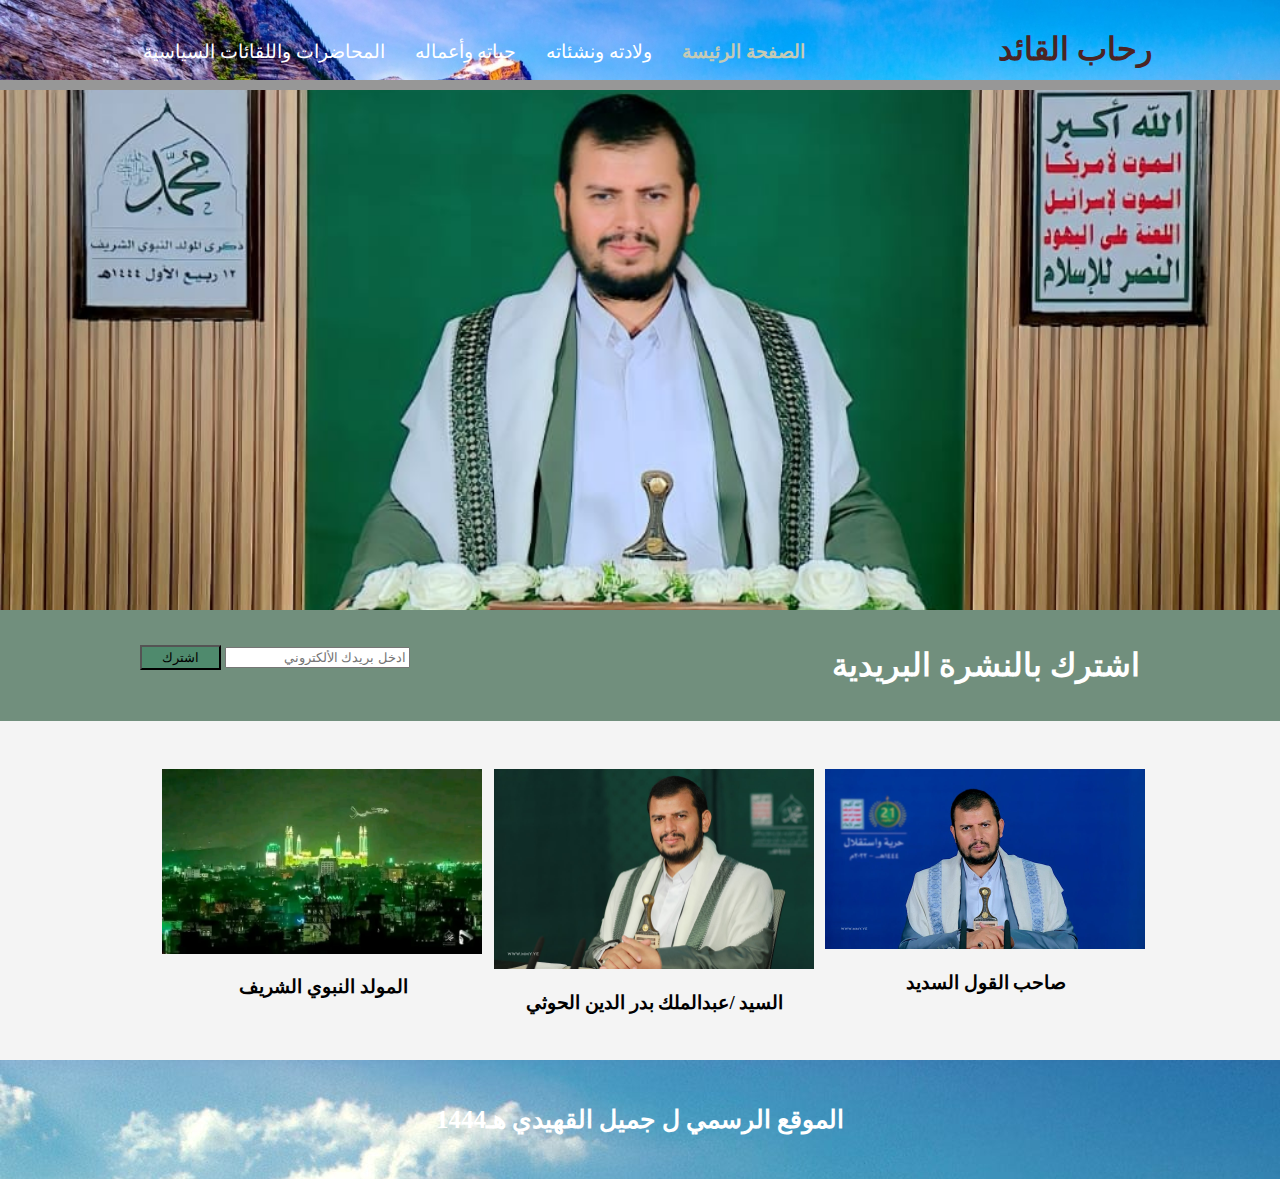
<file: kkk/hh.html>
<!DOCTYPE html>
<html lang="en">
<head>
    <meta charset="UTF-8">
    <meta http-equiv="X-UA-Compatible" content="موقع شخصي">
    <meta name="viewport" content="width=device-width, initial-scale=1.0">
    <title>موقع صاحب القول السديد</title>
    <link rel="stylesheet" href="styel.css">
    <script>
        window.alert("نبذة عن صاحب القول السديد");
        console.log(20*3);
    </script>
</head>

<body>
    <header>
        <div class="container">
            <div id="brand">
                <h1 >  رحاب القائد </h1>
            </div>
            <nav>
                <ul>
                    <li class="curent"> <a href="indsx.html">الصفحة الرئيسة</a> </li>
                        <li ><a href="الواجب/po.html" target="_blank">ولادته ونشئاته</a></li>
                        <li ><a href="باقر/تابع المشروع.html"> حياته وأعماله</a> </li>
                        <li ><a href="#">  المحاضرات واللقائات السياسية</a> </li>
                </ul>
            </nav>
        </div>
    </header>
    <section id="cass">

    </section>

    <section id="newsletter">
        <div class="container">
            <h1 id="p1">اشترك بالنشرة البريدية</h1>
            <form action="">
                <input type="email" placeholder="ادخل بريدك الألكتروني">
                <button type="submit" onclick="document.getElementById('p1').innerHTML='ارحبوا'" class="button ">اشترك</button>

            </form>
        </div>
    </section>

    <section id="boxes">
        <!-- <p>
          <img src="image/d.pjg" width="300px">
        </p> -->
        <div class="container">
            <div class="box">
                <p>
                    <img  id=(im1)  src="imegs/d.jpg" width="320px"onclick="changeimg()" >
                    <script>
                        function changeimg(){
                            var x=document.getElementById('im1');
                            if( x.src.match('imegs/d.jpg'))
                            { x.src="kk/m.jpg" }
                            else{
                                x.src="imegs/d.jpg"
                            }
                            
                        }
                    </script>
                </p>
            <h3 oncopy="">صاحب القول السديد</h3>
        </div>
        <div class="box">
            <p>
                <img src="imegs/sp.jpg" width="320px">
            </p> 
            <h3>السيد /عبدالملك بدر الدين الحوثي</h3>
        </div>
        <div class="box">
            <p oncopy="copy()">
                <img src="imegs/e.jpg" width="320px" id="m" onmouseover="fun2(this)" onmousemove="fun1(this)">
                
            </p> 
            <h3>المولد النبوي الشريف </h3>
        </div>

    </div>
</section>

</body>

<footer>
<p oncopy="copy()">الموقع الرسمي ل جميل القهيدي  هـ1444 </p>
</footer>
</html>
</file>
<file: kkk/styel.css>
body{
    font-family: ttr;
    padding:0 ;
    margin: 0;
    background-color:#f4f4f4;
    direction: rtl;
    
}
.container{
    width: 80%;
    margin: auto;
    overflow: hidden;
}
  ul{
    margin: 0%;
    padding: 0%;
    
  }  
header{
    background-image:url("p.jpg");
    color: white;
    padding-top: 30px;
    min-height: 50px;
    border-bottom:rgb(151, 151, 151) 10px solid ;
}
header a{
    color: white;
    text-decoration: none;
    font-size: 19px;

}
header li{
    float: right;
    display: inline;
    padding: 0 15px 0 15px  ;
}
header #brand{
    float: right;


}
header #brand h1{
    margin: 0px;
    color:rgb(75, 36, 36);
}
header nav{
    float: left;
    margin-top: 10px;
}
header .curent a {
    color: rgb(196, 202, 181);
    font-weight: bold;
}
header a:hover{
    color: green;
    font-weight: bold;
}
#cass{ 
    min-height: 520px;
    background: url("m.jpg") no-repeat center;
    background-size:cover;
}
#newsletter{ 
    padding: 15px;
    color: rgb(255, 255, 255);
    background: rgb(113, 143, 125);
}
#newsletter h1{
    float: right;
}
#newsletter form{
     
    float: left;
    margin-top: 20px;
}
#newsletter input[type="eamil"]
{
    padding: 4px;
    height: 35px;
    width: 250px;
    background-color: rgb(87, 170, 128);
}
.button{
    height: 25px;
    background: rgb(79, 138, 109);
    padding-right: 20px;
    padding-left: 20px;


}
#boxes{
    margin-top: 25px;

}
#boxes .box 
{
    float: right;
    text-align:center;
    width: 31%;
    padding: 7px;
}
footer{
    padding: 20px;
    margin-top: 20px;
    color: white;
    background-image: url("f.jpg");
    font-weight: bold;
    text-align: center;
    font-size: 25px;

}
@media  (max-width: 768px)
{
    header #brand,
    header nav,
    header nav li,
    #newsletter h1,
    #newsletter form,
    #boxes .box,
    {
        float: none;
        text-align:cente;
        width: 100%;
    }
    header{
        padding-bottom: 20px;
    }
#newsletter .button{
    display: block;
    width: 100%;
}
#newsletter form input[type="eamil"]{
    width: 100%;
    margin-bottom: 5px;
}
@font-face{
    font-size: ttr;
    src: url(font/Foresight\ .otf);
}
</file>
